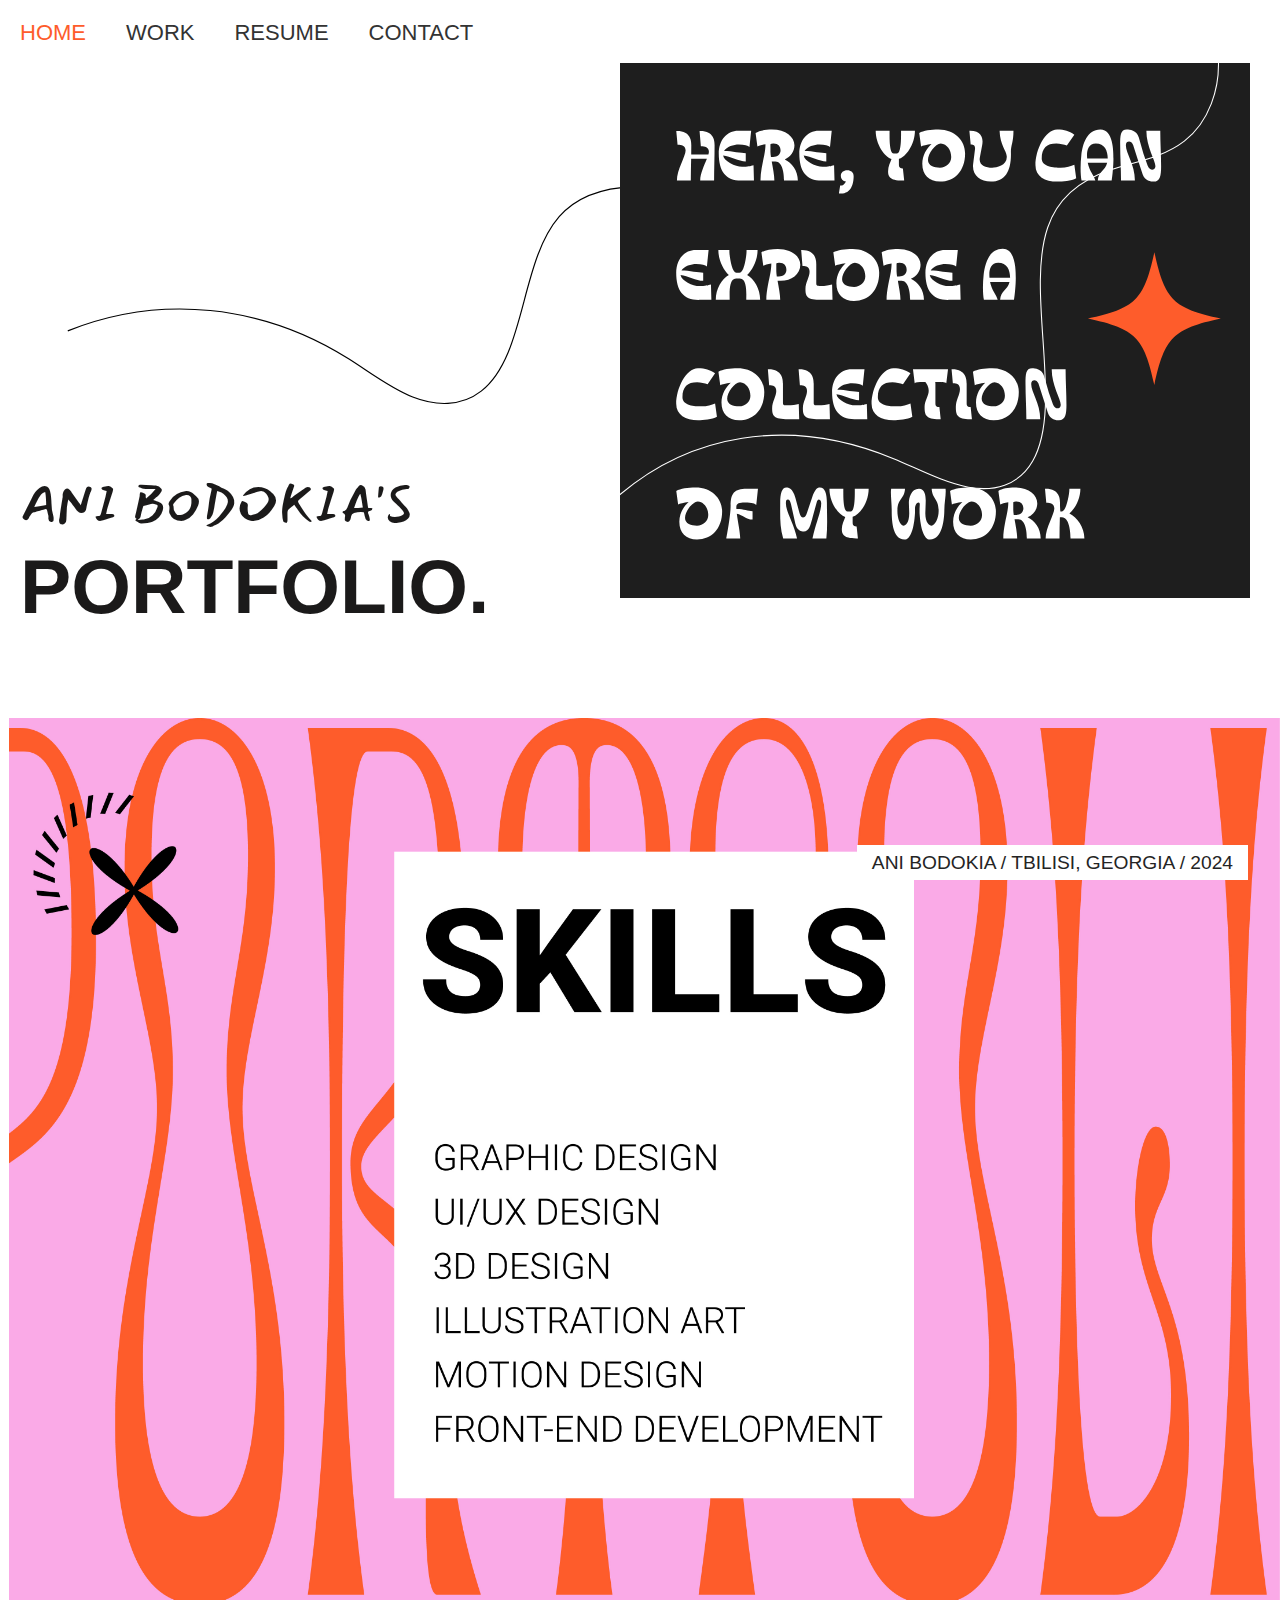
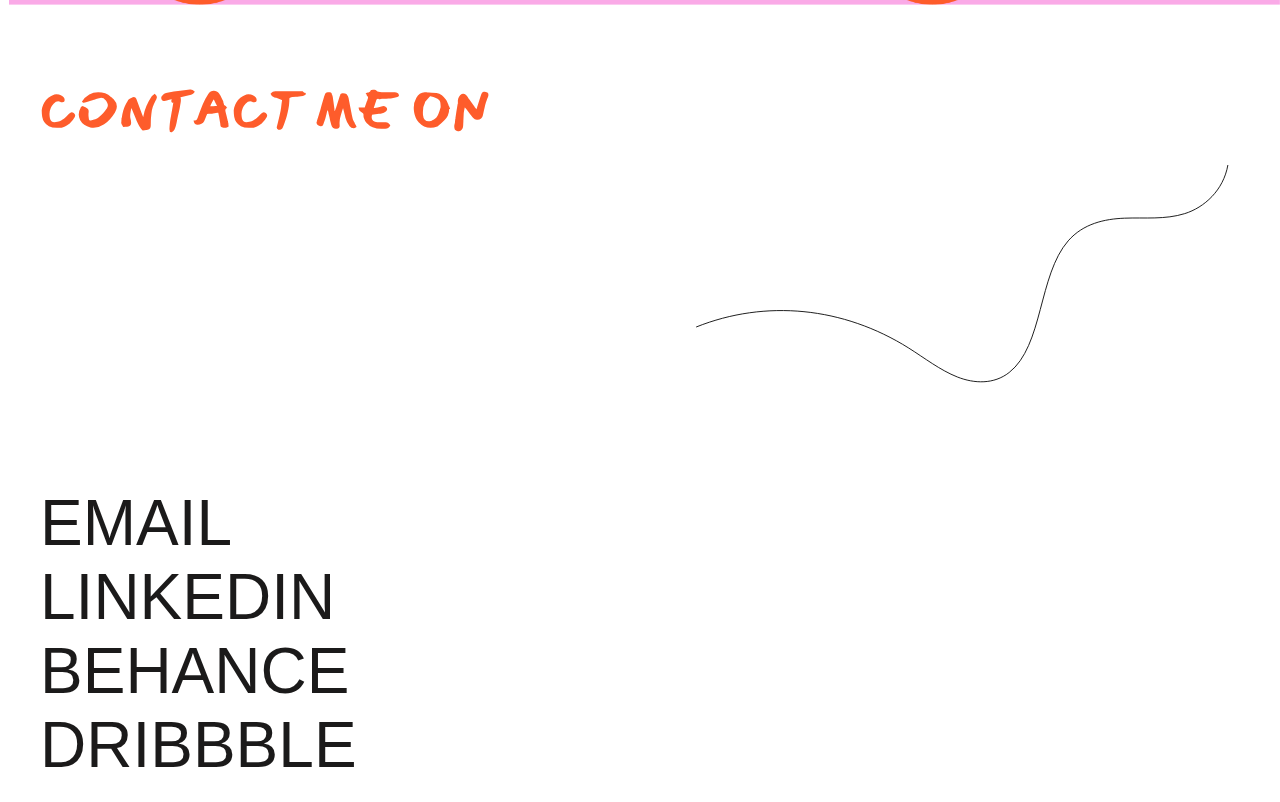
<file: home1.html>
<!DOCTYPE html>
<html lang="en">
<head>
    <meta charset="UTF-8">
    <meta name="viewport" content="width=device-width, initial-scale=1.0">
    <link rel="stylesheet" href="home1.css">

    <title>Document</title>
</head>
<body>
    <nav class="sidebar">
        <ul class="nav-list">
            <li><a href="home1.html"class="active">HOME</a></li>
            <li><a href="work.html">WORK</a></li>
            <li><a href="resume.html">RESUME</a></li>
            <li><a href="contact.html">CONTACT</a></li>
        </ul>
    </nav>
  
    
    <div class="photo-container">
        <img src="imagine/xazi.svg" alt="left Photo" class="photo right-photo">
        <img src="imagine/home page.svg" alt="right Photo" class="left-photo">
       
      </div>
      <div class="text-container">
        <div class="content">
          <h1>ANI BODOKIA'S</h1>
          <p>PORTFOLIO.</p>
        </div>

        <div class="photo-container2">
            <img src="imagine/background1.svg" alt="skill photo" class="skills-photo">
        </div>


        <div class="contact-container">
            
            <p>CONTACT ME ON</p>
            <a href="mailto:example@example.com">EMAIL</a>
            <a href="https://www.linkedin.com/in/yourprofile" target="_blank">LINKEDIN</a>
            <a href="https://www.behance.net/yourprofile" target="_blank">BEHANCE</a>
            <a href="https://dribbble.com/yourprofile" target="_blank">DRIBBBLE</a>
        </div>

        <div class="footer">
            <div class="footer-content">
                <h4>ANI BODOKIA / TBILISI, GEORGIA / 2024</h4>
                <img src="imagine/xazi.svg" alt="footer photo" class="footer-photo"></div>
    </body>
    </html>
  
        
</body>
</html>
</file>
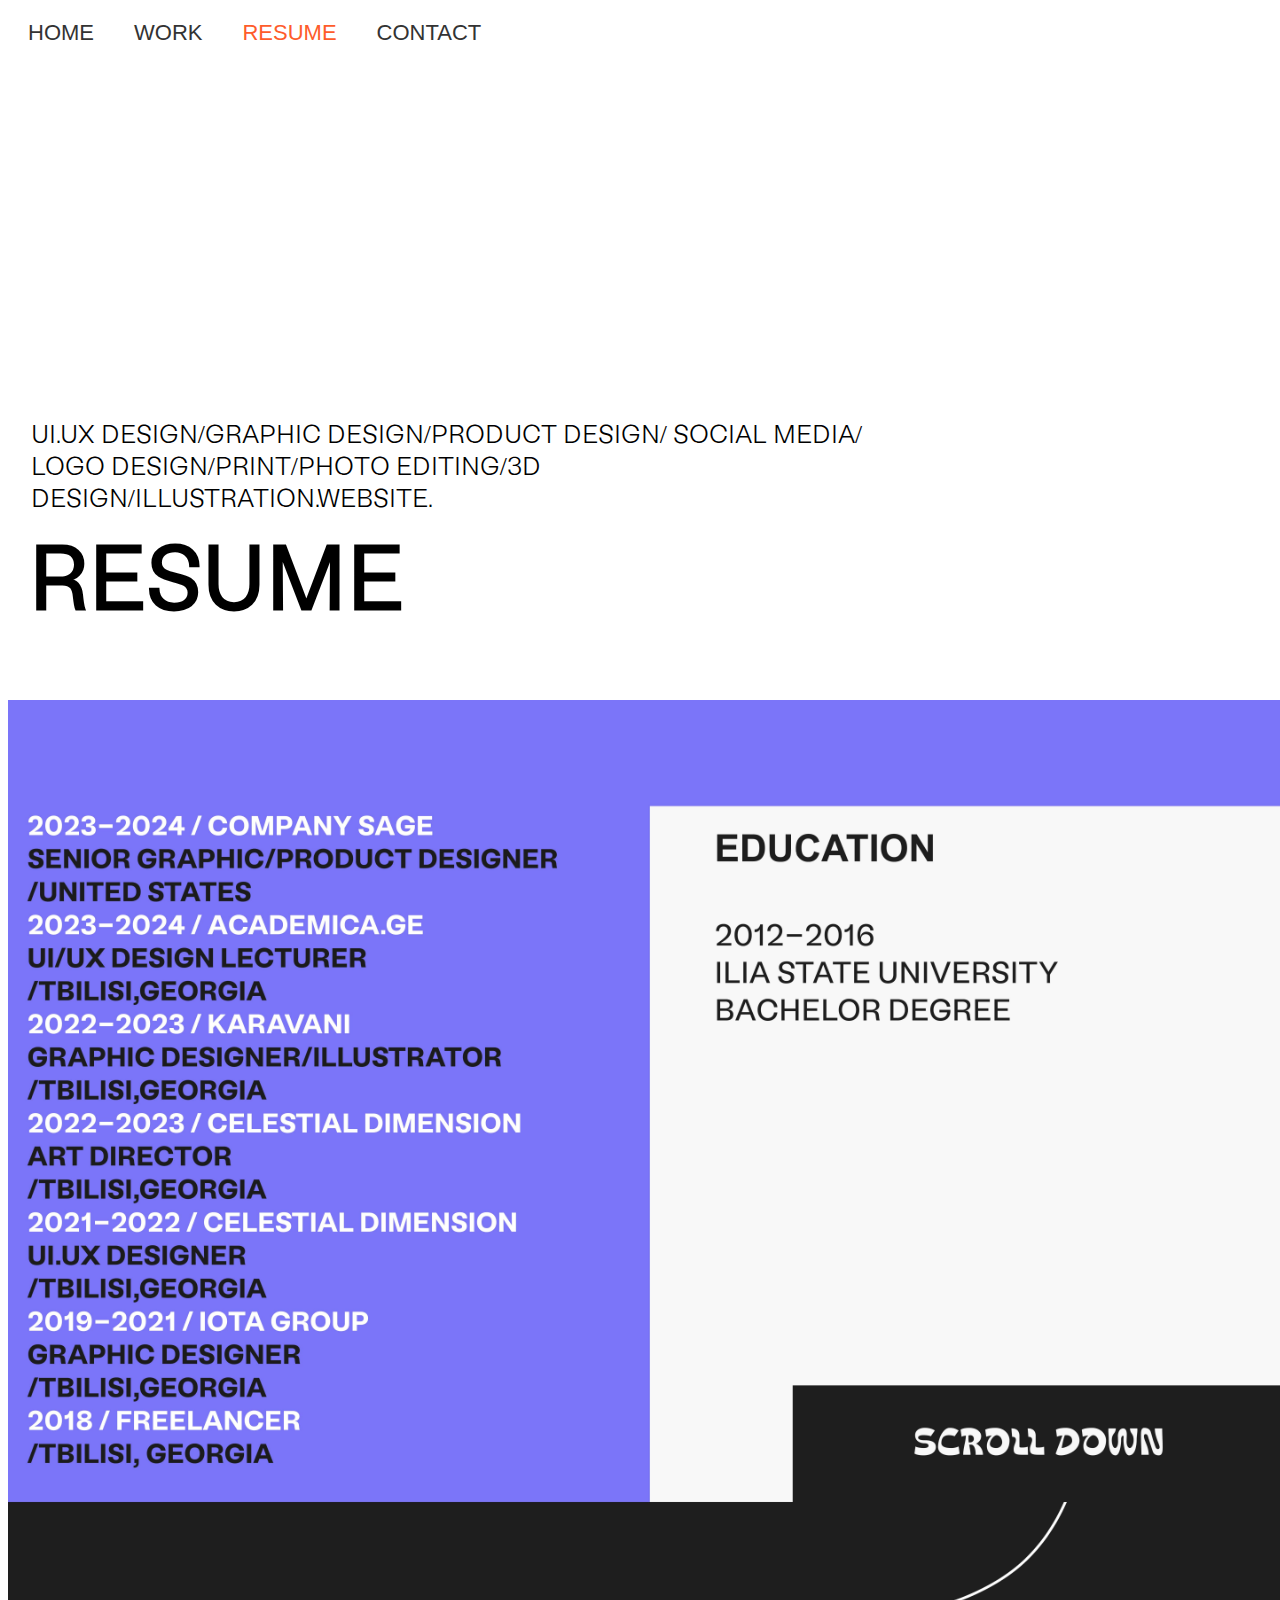
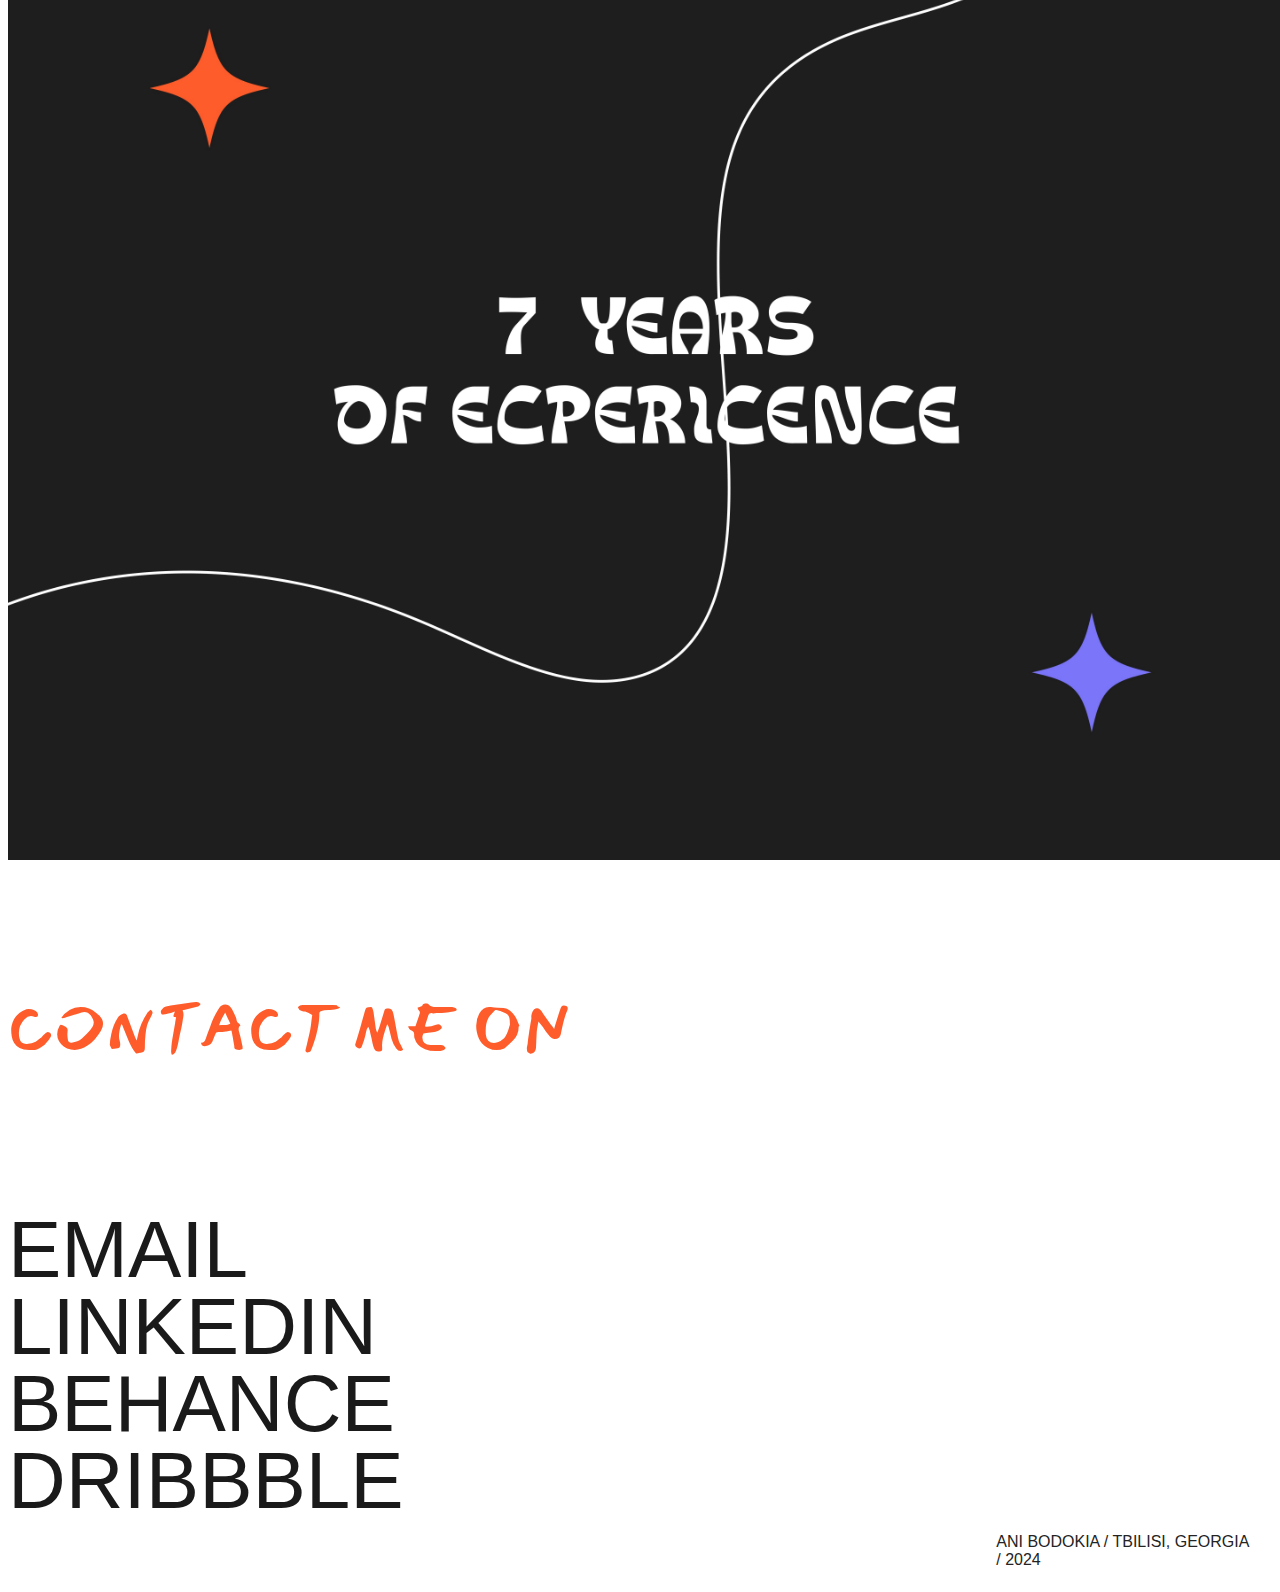
<file: resume.html>
<!DOCTYPE html>
<html lang="en">
<head>
    <meta charset="UTF-8">
    <meta name="viewport" content="width=device-width, initial-scale=1.0">
    <link rel="stylesheet" href="resume.css">
    <title>Document</title>
</head>
<body>

    <nav class="sidebar">
        <ul class="nav-list">
            <li><a href="index.html">HOME</a></li>
            <li><a href="work.html">WORK</a></li>
            <li><a href="resume.html"class="active">RESUME</a></li>
            <li><a href="contact.html">CONTACT</a></li>
        </ul>
    </nav>


    <div class="text-container">
        
       <p>UI.UX DESIGN/GRAPHIC DESIGN/PRODUCT DESIGN/ SOCIAL MEDIA/ LOGO DESIGN/PRINT/PHOTO EDITING/3D DESIGN/ILLUSTRATION.WEBSITE.</p>
       <h1>RESUME</h1>
   </div>

    
    <div class="project1">
        <img src="imagine/resume-min.jpg" alt="">
    </div>



    <div class="contact-container">
            
        <p>CONTACT ME ON</p>
        <a href="aniibodokia@gmail.com">EMAIL</a>
        <a href="https://www.linkedin.com/in/ani-bodokia-a65a21204/" target="_blank">LINKEDIN</a>
        <a href="https://www.behance.net/anibodokia1" target="_blank">BEHANCE</a>
        <a href="https://dribbble.com/bodokia" target="_blank">DRIBBBLE</a>
    </div>

    <div class="footer">
        <div class="footer-content">
            <h4>ANI BODOKIA / TBILISI, GEORGIA / 2024</h4>
</body>
</html>
</file>
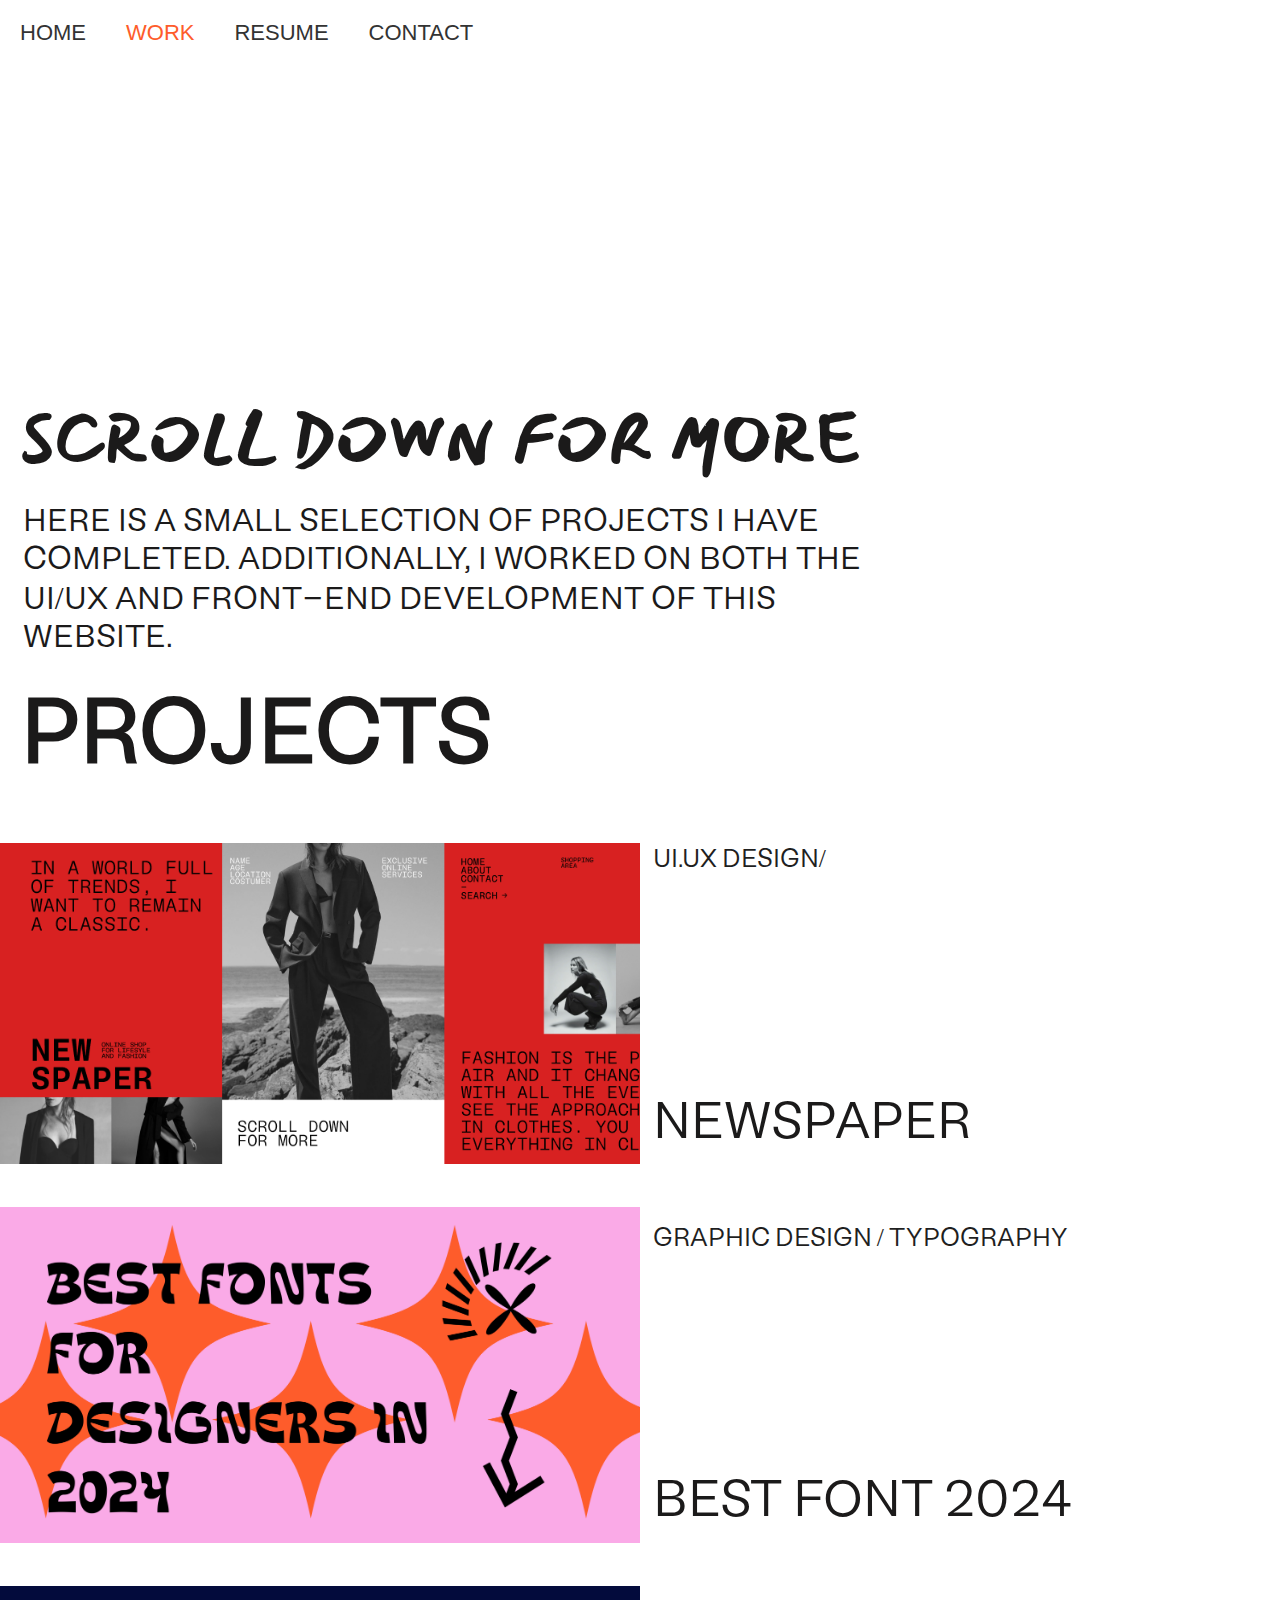
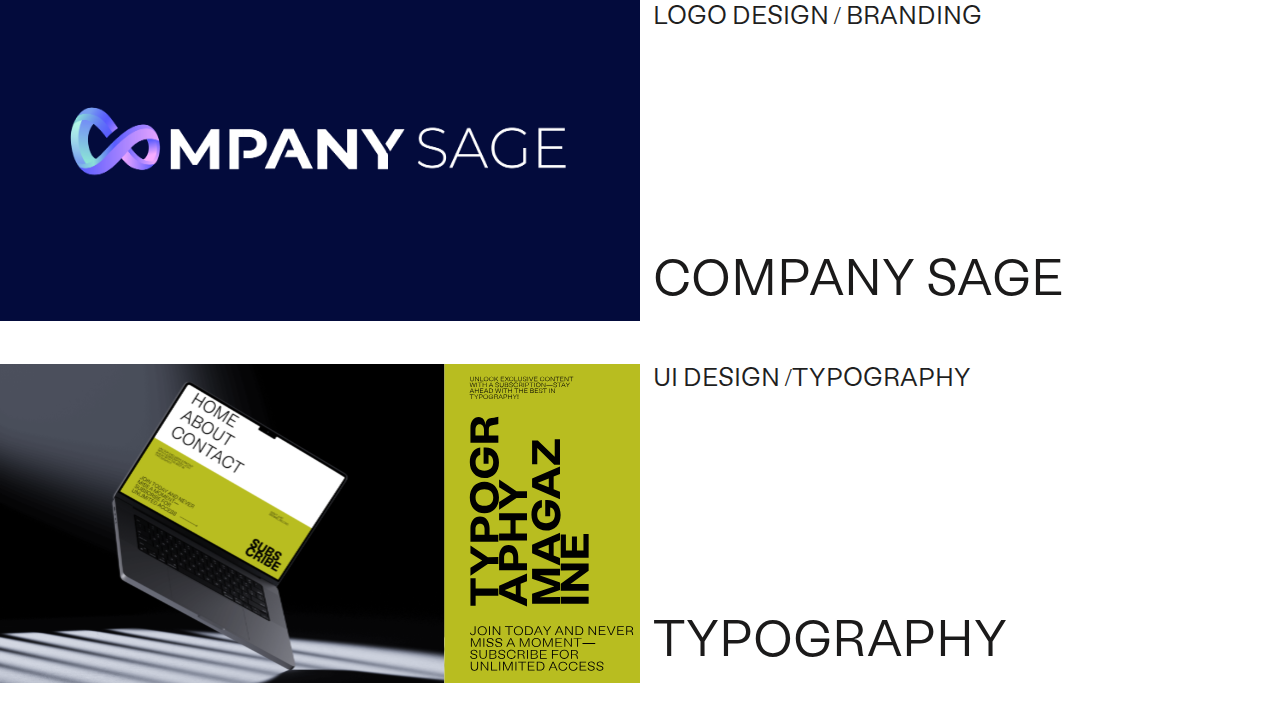
<file: work.html>
<!DOCTYPE html>
<html lang="en">
<head>
    <meta charset="UTF-8">
    <meta name="viewport" content="width=device-width, initial-scale=1.0">
    <link rel="stylesheet" href="work.css">
    <title>Document</title>
</head>
<body>
    <div>
    <nav class="sidebar">
        <ul class="nav-list">
            <li><a href="index.html" >HOME</a></li>
            <li><a href="work.html"class="active">WORK</a></li>
            <li><a href="resume.html">RESUME</a></li>
            <li><a href="contact.html">CONTACT</a></li>
        </ul>
    </nav>
</div>
   
  
    <div class="text-container">
         <h2>SCROLL DOWN FOR MORE</h2>
        <p>Here is a small selection of projects  I have completed. Additionally, I worked  on both the UI/UX  and  FRONT-END DEVELOPMENT of this WEBSITE.</p>
        <h1>PROJECTS</h1>
    </div>


    <div class="projects">
      
        <div class="project1">
            <a href="project3.html">
             <img src="imagine/FASHION CAVER.png" alt="">
              <div class="text"> </a> 
                 <h3>UI.UX DESIGN/ </h3>
                 <p>NEWSPAPER</p>
                 
         </div>


    
        <div class="project1">
           <a href="project1.html">
            <img src="imagine/font.jpg" alt="">
             <div class="text"> </a> 
                <h3>GRAPHIC DESIGN / TYPOGRAPHY</h3>
                <p>BEST FONT 2024</p>
           
        </div>

        <div class="project1">
            <a href="project2.html">
             <img src="imagine/LOGO.jpg" alt="">
              <div class="text"> </a> 
                 <h3>LOGO DESIGN / BRANDING</h3>
                 <p>COMPANY SAGE</p>
                 
         </div>

         <div class="project1">
            <a href="project4.html">
             <img src="imagine/font cover.svg" alt="">
              <div class="text"> </a> 
                 <h3>UI DESIGN /TYPOGRAPHY</h3>
                 <p>TYPOGRAPHY </p>
                 
         </div>

       
      

       
        
        
    </div>



        
    
     
</body>
</html>
</file>
<file: home1.css>
@font-face {
    font-family: 'mansalva';
    src: url(Fonts/Mansalva-Regular.ttf);
}

body{
    margin: 0;
    padding: 0;
    color: #1b1a1a;
}


/* ნავბარი*/
/* ნავიგაციის სტილი */

  .navbar {
   
    top: 0;
    left: 0;
    width: 100%;
    
    
    z-index: 9999; /* ძალიან მაღალი მნიშვნელობა */
  }
  

.nav-list {
  display: flex;
  position: fixed;
   /* ან შიგნით განლაგება */
  list-style: none;
  padding: 10px 0;
  margin: 0;
  background-color: white;
}

.nav-list li {
  margin: 0;
}

.nav-list a {
  
  display: block;
  padding: 10px 20px;
  color: #333;
  text-decoration: none;
  font-size: 22px;
  font-family: Arial, Helvetica, sans-serif;
  transition: color 0.3s ease, transform 0.3s ease;
}

.nav-list a:hover {
  color: #FE5C2B;
  transform: scale(1.1); /* ოდნავ გადიდება */
      
}

 
  /* პატარა ეკრანების მორგება */
  @media (max-width: 768px) {
    .nav-list {
     
      
      
      
      
      
      
     
    }
  
    .nav-list a {
      padding: 10px;
      font-size: 16px;
    }
  
    .content {
      padding: 70px 10px 10px; /* დამატებითი პადინგი, საჭიროების შემთხვევაში */
    }
  }


/*ფოტო დასაწყისი*/
.photo-container {
    display: grid;
    grid-template-columns: 1fr 1fr; /* 2 სვეტი, თითო თითოეული სვეტი 50% */
    gap: 20px; /* ფოტოების შორის მანძილი */
    max-width: 100%
  }
  
  .photo {
    width: 100%;
    height: auto;
  }
  
  .left-photo {
    margin-top: 10%;
    margin-left:-8%;
    width: 100%;
    padding: 0 20px; /* დაშორება კიდეებიდან */
   
    
    
  }
  
  .right-photo {
    margin-top: 15%;
    width:130%;
    padding: 0 20px; /* დაშორება კიდეებიდან */
    
  }

  /*ტექსტი დასაწყისი */

  .text-container{
    display: grid;
    grid-template-columns: 1fr 1fr; /* 2 სვეტი, თითო თითოეული სვეტი 50% */
    gap: 20px; /* ფოტოების შორის მანძილი */
    margin-left: 20px;
    margin-top: -130px;
    line-height: 5px;

  }
  .text-container h1{
    font-size: 4vw;
    font-family: 'mansalva';
    font-weight: 1;

  }
  .text-container p{
    font-size: 6vw;
    font-family: Arial, Helvetica, sans-serif;
    font-weight: bold;
  }

  @media (max-width: 768px) {
    
    .left-photo {
     width: 210%;
     margin-top: 100%;
     margin-left: -10%;
  }
  .right-photo{
    display: none;
  }
  .text-container{
    margin-left: 0;
    
    margin-top: -5%;
  }
  .text-container h1{
    margin-top: -550px;
    font-size: 5vw;
    
  }
  .text-container p{
    font-size: 9vw;
    
   
  }
}



  /* სქილების ფოტო, ქვემოთ */

  .photo-container2 {
    display: flex;
    flex-direction: column;
    justify-content: center; /* ვერტიკალური ცენტრი */
    align-items: center; /* ჰორიზონტალური ცენტრი */
   
   
   
  }
  .photo-container2 img{
    width: 205%;
    height: auto;
    margin-left: -105%;
    margin-top: 250px;
    object-fit: cover; 
    padding-right: 0px;
    
  }

  @media (max-width: 768px) {
    .photo-container2 img{
        width:310%;
        margin-left: -200%;
        margin-top: 20px;
        margin-right: 10%;
        }
  }


  /* საკონტაქტო კონტეინერი */
.contact-container {
    display: flex;
    flex-direction: column;
    align-items: flex-start;
    padding: 20px;
    line-height: 60px;
    margin-top: 5%;
    width: 100%;
  }
  
  .contact-container h2 {
    margin-top: 0;
    font-size: 1.5em;

  }
  
  .contact-container p {
    margin: 5px 0;
    font-size: 4vw;
    font-family: 'mansalva';
    margin-bottom: 345px;
    color: #FE5C2B;
    
  }
  
  .contact-container a {
    
    text-decoration: none;
    color: #1b1a1a;
    margin: 7px 0;
    font-size: 5vw;
    font-family: Arial, Helvetica, sans-serif;
    
  }
  
  .contact-container a:hover {
    color: #FE5C2B;
  }
  



  h4 {
    margin: 0;
    padding: 15px; /* Optional padding for better visibility */
    background-color: white; /* Background color of the element */
    color: #242424; /* Text color */
    font-size: 1.5vw; /* Font size that scales with viewport width */
    font-family: Arial, Helvetica, sans-serif; /* Font family */
    position: fixed; /* Fixes the element to a specific position */
    bottom: 20px; /* Aligns the element to the bottom of the viewport */
    right: 0; /* Aligns the element to the right of the viewport */
    z-index: 9999; /* Ensures the element is above other content */
    /* Optional: border-radius for rounded corners */
    font-weight: 1;
    margin-right: 2.5%;
   
}
.footer-photo {
    max-width: 2800px; /* adjust size as needed */
    height: auto;
    
    margin-top: 20%;
  }

  /* მობილური ეკრანებისთვის */
@media (max-width: 768px) {
    h4{
        margin-bottom: -2%;
        font-size:2.5vw;
    }
   
    
    .contact-container {
      text-align: center;
      padding: 10px;
      line-height: 30px;
    }
    .contact-container p{
        font-size: 5vw;
        margin-bottom: 50px;
    }
    .contact-container a{
        font-size: 6vw;
    }
  
    .footer-content {
      flex-direction: column;
      align-items: center;
      text-align: center;
    }
  
    .footer-photo {
      max-width: 100px; /* adjust size for smaller screens */
    }
    .footer-photo {
        display: none;
    }
  }

  .nav-list a.active {
    color:  #FE5C2B;; /* ფერის შეცვლა, მაგალითად, წითელი */
   
    
  }
</file>
<file: resume.css>
@font-face {
  font-family: 'mansalva';
  src: url(Fonts/Mansalva-Regular.ttf);
}
@font-face {
font-family: 'bn melody bold';
src: url(Fonts/BLMelody-Bold.otf);
}
@font-face {
font-family: 'bn melody light';
src: url(Fonts/BLMelody-Light.otf);
}
@font-face {
font-family: 'bn melody book';
src: url(Fonts/BLMelody-Book.otf);
}





/* ნავბარი*/
/* ნავიგაციის სტილი */

.navbar {
 
top: 0;
left: 0;
width: 100%;


z-index: 9999; /* ძალიან მაღალი მნიშვნელობა */
}


.nav-list {
display: flex;
position: fixed;
/* ან შიგნით განლაგება */
list-style: none;
padding: 10px 0;
margin-top: -320px;
background-color: white;
}

.nav-list li {
margin: 0;
}

.nav-list a {

display: block;
padding: 10px 20px;
color: #333;
text-decoration: none;
font-size: 22px;
font-family:Arial, Helvetica, sans-serif;
transition: color 0.3s ease, transform 0.3s ease;
}

.nav-list a:hover {
color: #FE5C2B;
transform: scale(1.1); /* ოდნავ გადიდება */
  
}

/* ნავიგაციის სტილი */


/* პატარა ეკრანების მორგება */
@media (max-width: 768px) {
.nav-list {
    
    align-items: flex-start;
}

.nav-list a {
    padding: 10px;
    font-size: 16px;
}
}



.project1{
    display: grid;
    grid-template-columns: 1fr 1fr; /* 2 სვეტი, თითო თითოეული სვეტი 50% */
    
    max-width: 100%;
   
}

.project1 img{
    width: 202%;
    height: auto;
    margin-top: 0px;
    margin-left: 0;
    margin-right: 0;
    

}



/* text */ 
.text-container{
  display: flex;
  justify-content: space-between; /* სივრცის განაწილება */
  gap: 0px; /* ელემენტების შორის სივრცე */
  flex-wrap: wrap; /* ელემენტების გადატანა სხვა ხაზზე */
  margin-top: 320px;
}








.text-container h1{
  display: flex;
  margin-left: calc(8px + 1%);
  margin-right: 0;
  margin-top: -10px;
  font-size: 7vw;
  font-family: 'bn melody book';
  
  

}
.text-container p{
  display: flex;
  margin-left: calc(10px + 1%);
  margin-top: 100px;
  font-size: 2vw;
  margin-right: 400px;
  font-family: 'bn melody light';
}

.text-container h2{
  display: flex;
  margin-left: calc(8px + 1%);
  margin-right: 0;
  font-family: 'mansalva';
  font-size: 5vw;
  margin-top: 70px;
}



   /* საკონტაქტო კონტეინერი */
   .contact-container {
    display: flex;
    flex-direction: column;
    align-items: flex-start;
    padding: 0px;
    line-height: 60px;
    margin-top: 0%;
    width: 100%;
  }
  
  .contact-container h2 {
    margin-top: 0;
    font-size: 1.5em;

  }
  
  .contact-container p {
    margin: 5px 0;
    font-size: 4rem;
    font-family: 'mansalva';
    margin-bottom: 150px;
    color: #FE5C2B;
    margin-top: 140px;
    
  }
  
  .contact-container a {
    
    text-decoration: none;
    color: #1b1a1a;
    
    margin: 7px 0;
    margin-top: 10px;
    font-size: 5rem;
    font-family: Arial, Helvetica, sans-serif;
    
  }
  
  .contact-container a:hover {
    color: #FE5C2B;
  }
  



  h4 {
    margin: 0;
    padding: 15px; /* Optional padding for better visibility */
    background-color: white; /* Background color of the element */
    color: #242424; /* Text color */
    font-size: 1rem; /* Font size that scales with viewport width */
    font-family: Arial, Helvetica, sans-serif; /* Font family */
    position: sticky; /* Fixes the element to a specific position */
    bottom: 20px; /* Aligns the element to the bottom of the viewport */
    right: 0; /* Aligns the element to the right of the viewport */
    z-index: 9999; /* Ensures the element is above other content */
    /* Optional: border-radius for rounded corners */
    font-weight: 1;
    margin-left: 77%;
}
.footer-photo {
    max-width: 2800px; /* adjust size as needed */
    height: auto;
    
    margin-top: 20%;
  }


  /* მობილური ეკრანებისთვის */
@media (max-width: 768px) {

  .text-container p{
    display: flex;
    margin-left: calc(10px + 1%);
    margin-top: -200px;
    font-size: 1rem;
    margin-right: 100px;
    font-family: 'bn melody light';
  }
  .text-container h1{
    display: flex;
    margin-left: calc(10px + 1%);
    margin-top: -80px;
    font-size: 3rem;
    margin-right: 100px;
    font-family: 'bn melody light';
  }
    h4{
      display: none;
    }
    
   
    
    .contact-container {
      text-align: center;
      padding: 10px;
      line-height: 30px;
      margin-top: -150px;
    }
    .contact-container p{
        
        font-size: 2.5rem;
        margin-top: 200px;
    }
    .contact-container a{
        font-size: 3rem;
        
    }
  
    .footer-content {
      flex-direction: column;
      align-items: center;
      text-align: center;
    }
  
    .footer-photo {
      max-width: 100px; /* adjust size for smaller screens */
    }
    .footer-photo {
        display: none;
    }
.project1{
    display: grid;
    grid-template-columns: 1fr 1fr; /* 2 სვეტი, თითო თითოეული სვეტი 50% */
    
    max-width: 100%;
   
}



  }


  .nav-list a.active {
    color:  #FE5C2B;; /* ფერის შეცვლა, მაგალითად, წითელი */
   
    
  }
</file>
<file: work.css>
@font-face {
    font-family: 'mansalva';
    src: url(Fonts/Mansalva-Regular.ttf);
}
@font-face {
  font-family: 'bn melody bold';
  src: url(Fonts/BLMelody-Bold.otf);
}
@font-face {
  font-family: 'bn melody light';
  src: url(Fonts/BLMelody-Light.otf);
}
@font-face {
  font-family: 'bn melody book';
  src: url(Fonts/BLMelody-Book.otf);
}





/* ნავბარი*/
/* ნავიგაციის სტილი */

.navbar {
   
  top: 0;
  left: 0;
  width: 100%;
  
  
  z-index: 9999; /* ძალიან მაღალი მნიშვნელობა */
}


.nav-list {
display: flex;
position: fixed;
 /* ან შიგნით განლაგება */
list-style: none;
padding: 10px 0;
margin-top: -320px;
background-color: white;
}

.nav-list li {
margin: 0;
}

.nav-list a {

display: block;
padding: 10px 20px;
color: #333;
text-decoration: none;
font-size: 22px;
font-family:Arial, Helvetica, sans-serif;
transition: color 0.3s ease, transform 0.3s ease;
}

.nav-list a:hover {
color: #FE5C2B;
transform: scale(1.1); /* ოდნავ გადიდება */
    
}

/* ნავიგაციის სტილი */


/* პატარა ეკრანების მორგება */
@media (max-width: 768px) {
  .nav-list {
      
      align-items: flex-start;
  }

  .nav-list a {
      padding: 10px;
      font-size: 16px;
  }
}

/* სხვა კონტენტი */
body {
  margin: 0;
  padding: 0;
  padding-top: 0px; /* სივრცე ნავბარისთვის */
  color: #1b1a1a;
  font-family: 'bn melody book';
  text-transform: uppercase;
  
}


  /* პირველი პროექტი */
.projects{
  display: flex; /* სვეტების ან ჰორიზონტალური განლაგება */
  justify-content:flex-start; /* სივრცის განაწილება */
  gap: 5px;
  flex-wrap: wrap; /* ელემენტების გადატანა სხვა ხაზზე */
  margin-top: -10px;
  
}
.project1 img{
  
  margin-left:0;
  width: 50%;
  padding: 0 0px; 
  background-color: white;
  padding-right: 50%;
  
  display: block;
  
  
  
}




.text h3 {
    
    margin-left: 51%;
    margin-top: -25%;
    font-size: 2vw;
    color: #1f1f1f;
    text-decoration: none;
    font-family: 'bn melody book';
    font-weight: 1;
    
    
}
.text p{
    margin-left: 51%;
    margin-top: 17%;
    font-size: 4vw;
    color: #1b1a1a;
    text-decoration: none; 
    
    
}

.project1 img:hover{
    background-color: rgb(239, 239, 239);
    transition: background-color 0.3s ease;
}




/* text */ 
.text-container{
  display: flex;
  justify-content: space-between; /* სივრცის განაწილება */
  gap: 0px; /* ელემენტების შორის სივრცე */
  flex-wrap: wrap; /* ელემენტების გადატანა სხვა ხაზზე */
  margin-top: 320px;
}








.text-container h1{
  display: flex;
  margin-left: calc(8px + 1%);
  margin-right: 0;
  margin-top: -5px;
  font-size: 7vw;
  
  

}
.text-container p{
  display: flex;
  margin-left: calc(10px + 1%);
  margin-top: -40px;
  font-size: 2rem;
  margin-right: 400px;
}

.text-container h2{
  display: flex;
  margin-left: calc(8px + 1%);
  margin-right: 0;
  font-family: 'mansalva';
  font-size: 5vw;
  margin-top: 70px;
}



/* MEDIA */

@media (max-width: 768px){
.text-container h1{
  margin-left: calc(10px + 1%);
  margin-top: -30px;
  font-size: 8vw;
}
.text-container p{
  margin-left: calc(10px + 1%);
  font-size: 1rem;
  margin-right: 50px;
  margin-top: -150px;
}

.project1 img{
  width: 100%;
  padding-right: 0%;
  
 
  }

  .projects{
    gap: 10px;
}
.text h3 {
    
  margin-left:4%;
  margin-top: 4%;
  font-size: 1rem;
  color: #1f1f1f;
  text-decoration: none;
  font-family: Arial, Helvetica, sans-serif;
  font-weight: 1;
  
}
.text p{
  margin-left: 4%;
  margin-top: 1%;
  font-size: 5vw;
  color: #1b1a1a;
  text-decoration: none;

}
.text-container h2{
  display: flex;
  margin-left: calc(8px + 1%);
  margin-right: 0;
  font-family: 'mansalva';
  font-size: 5vw;
  margin-top: -200px;
}
}

.nav-list a.active {
  color:  #FE5C2B;; /* ფერის შეცვლა, მაგალითად, წითელი */
 
  
}
</file>
